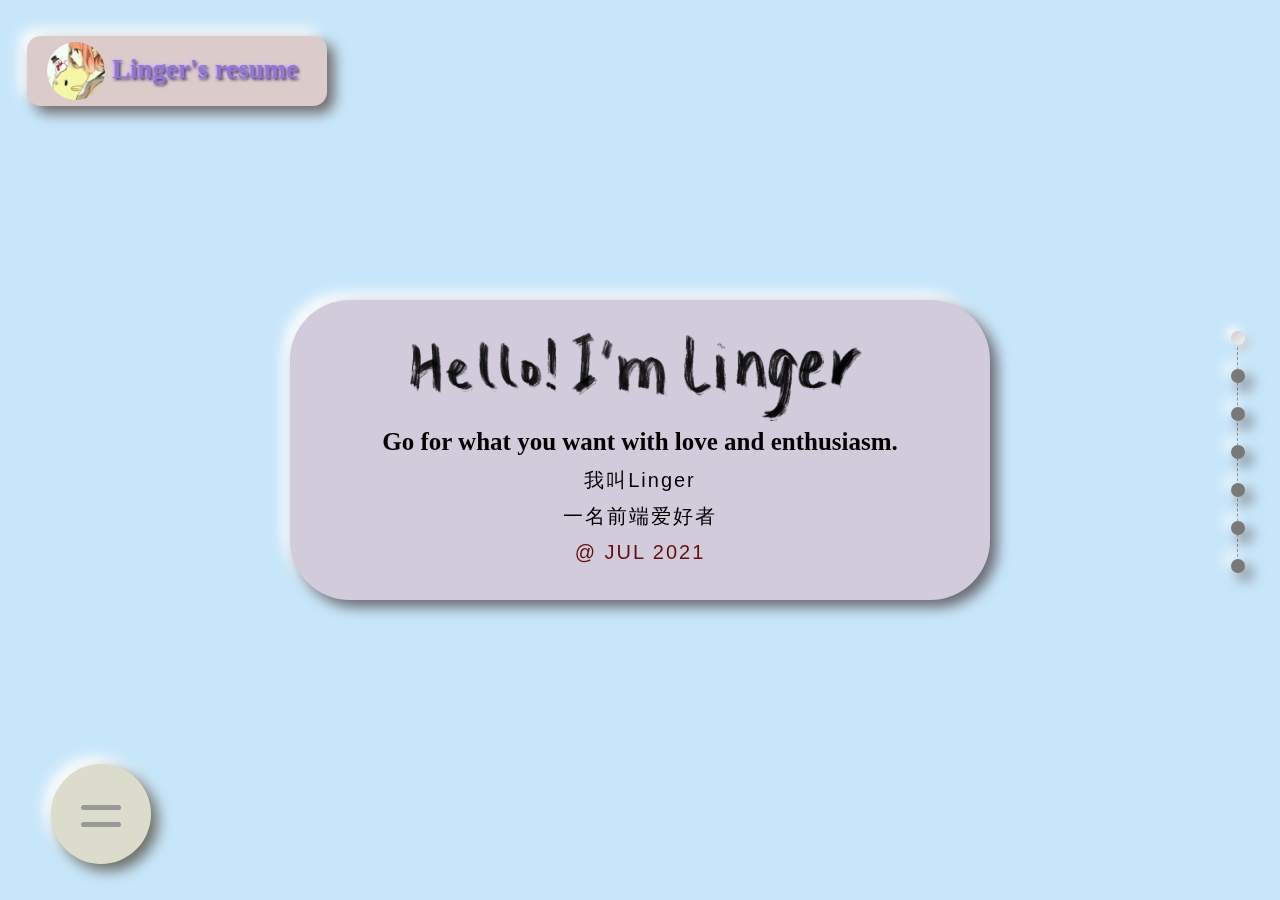
<file: index.html>
<!DOCTYPE html>
<html lang="en">
<head>
    <meta charset="UTF-8">
    <meta http-equiv="X-UA-Compatible" content="IE=edge">
    <meta name="viewport" content="width=device-width, initial-scale=1.0">
    <title>Linger的主页</title>

    <link rel="stylesheet" href="styles/style1.css">
<!-- 
    <script src="scripts/script1.js"></script> -->

</head>

<body>
    <!-- 左上信息栏 -->
    <a href="index.html" class="myresume-wrapper">
        <div class="myresume-img">
            <img src="imgs/touxiang.jpg" height="60px" width="60px" alt="头像">
        </div>
        <div class="myresume-p">
            <!-- 减少图片使用 加载太慢了 -->
            <!-- <img src="imgs/resume2.png" height="58px"  alt="linger's resume"> -->
            <div class="myresume-linger">Linger's resume</div>
        </div>
    </a>
    <!-- 左下导航栏 -->
    <div class="navbar">
        <input type="checkbox">
        <ul>
            <li class="nav">首页</li>
            <li class="nav">关于我</li>
            <li class="nav">技能</li>
            <li class="nav">我的经历</li>
            <li class="nav">我的作品</li>
            <li class="nav">兴趣</li>
            <li class="nav">联系我</li>
        </ul> 
        <span></span>
        <span></span>
    </div>
    
    <!-- 页面！ -->
    <main class="items">
        <!-- 页面1 首页 -->
        <div id="ym1" class="item ym-active">
            <div class="ym1-mid">
                <img src="imgs/hello2.png" height="90px" alt="hello!i'm linger">
                <!-- <h1>hello!I'm Linger!</h1> -->
                <strong>Go for what you want with love and enthusiasm.</strong>
                <p class="ym1-p1">我叫Linger</p>
                <p class="ym1-p2">一名前端爱好者</p>
                <!-- <strong>Go for what you want with love and enthusiasm.</strong> -->
                <p class="ym1-p3">@ JUL 2021</p>
            </div>
        </div>

        <!-- 页面2 关于我 -->
        <div id="ym2" class="item ym-next">
            <!-- 个人介绍 居中 -->
            <div class="ym2-intro">
                <div class="ym2-intro-l1"></div>
                <div class="ym2-intro-l2"></div>
                <div class="ym2-w">
                <img src="imgs/touxiang.jpg" height="200px" width="200px" alt="头像">
                </div>
                <div class="ym2-tx">
                    <h2 class="ym2-h21">-幸会，我是Linger！</h2>
                    <p>一名前端爱好者。前端即艺术~ 喜欢看些、整些花里胡哨的设计</p>
                    <h2 class="ym2-h22">-关于我</h2>
                    <p>坐标成都。现就读于电子科技大学软件工程专业</p>
                    <p>一点点编程基础  写一点文档  
                        测试优化些奇奇怪怪的东西  喜欢好看的事务  摄影  </p>
                    <p>前端学习ing  但又对UI起了兴趣w</p>
                </div>
            </div>
        </div>

        <!-- 页面3 技能 -->
        <div id="ym3" class="item">
            <!-- 大盒子 -->
            <div class="ym3-w">
                <!-- 左边的标题 -->
                <div class="ym3-h1">
                    <h1>&nbsp;S<br>
                        &nbsp;&nbsp;&nbsp;K<br>
                        &nbsp;&nbsp;I<br>
                        &nbsp;L<br>
                        &nbsp;&nbsp;&nbsp;L<br>
                        &nbsp;S</h1>
                </div>
                <!-- 技能框 右上 -->
                <div class="ym3-sk-jnk">
                    <ul class="ym3-sk-w">
                        <li class="ym3-sk">HTML</li>
                        <li class="ym3-sk">C</li>
                        <li class="ym3-sk">CSS</li>
                        <li class="ym3-sk">JS</li>
                    </ul>
                    <ul class="ym3-sk-jntd">
                        <li class=""></li>
                        <li class=""></li>
                        <li class=""></li>
                        <li class=""></li>
                    </ul>
                    <ul class="ym3-sk-jnt">
                        <li class="html"></li>
                        <li class="c"></li>
                        <li class="css"></li>
                        <li class="js"></li>
                    </ul>
                </div>
                <!-- 右下的3个小框 -->
                <div class="ym3-sk-qt1">Photography</div>
                <div class="ym3-sk-qt2">procreate</div>
                <div class="ym3-sk-qt3">design</div>
            </div>
        </div>

        <!-- 页面4 我的经历 -->
        <div id="ym4" class="item">
            <div class="ym4-w">
                <!-- 左边独立的文字 -->
                <div class="ym4-wdjl">我的经历</div>
                <div class="ym4-ny">
                    2020  <span>9月</span>
                </div>
                <!-- 时间轴 -->
                <div class="ym4-sjz">
                    <div class="ym4-sjz-q">
                        <h1>2021</h1>
                        <p>YEAR</p>
                    </div>
                    <div class="ym4-sjz-x">
                    </div>
                    <div class="ym4-sjz-point">
                    </div>
                </div>
                <!-- 右边的文字w -->
                <div class="ym4-text-w">
                    <h1>本科 就读于<span>电子科技大学</span></h1>
                    <h2> &lt;软件工程&gt; </h2>
                    <p> · 四级</p>
                    <p> · 软件e声 摄影/技术部 摄影+ps+简单剪辑与字幕 </p>
                    <p> · 成电互动工作室 建筑组 SU模型+UE4 </p>
                    <span class="ym4-text-tbc">To be continue……&nbsp;&nbsp;</span>
                </div>
            </div>
        </div>
        <!-- 页面5 我的作品 -->
        <div id="ym5" class="item">页面5</div>
        <!-- 页面6 兴趣 -->
        <div id="ym6" class="item">页面6</div>
        <!-- 页面7 联系我 -->
        <div id="ym7" class="item">页面7</div>
    </main>
    <!-- 那四个点 -->
    <ul class="pointlist">
        <li class="point point-active" data-index='0'></li>
        <li class="point" data-index='1'></li>
        <li class="point" data-index='2'></li>
        <li class="point" data-index='3'></li>
        <li class="point" data-index='4'></li>
        <li class="point" data-index='5'></li>
        <li class="point" data-index='6'></li>
    </ul>
    <script>
        window.onload = function(){
            //获取鼠标滚轮方向————
            // 获取id为ym1的div
            var ym1 = document.getElementById('ym1');
            var ym2 = document.getElementById('ym2');
            var ym3 = document.getElementById('ym3');
            var ym4 = document.getElementById('ym4');
            var ym5 = document.getElementById('ym5');
            var ym6 = document.getElementById('ym6');
            var ym7 = document.getElementById('ym7');
            // 为ym1绑定一个鼠标滚轮的事件
            ym1.onwheel = wheel;
            ym2.onwheel = wheel;
            ym3.onwheel = wheel;
            ym4.onwheel = wheel;
            ym5.onwheel = wheel;
            ym6.onwheel = wheel;
            ym7.onwheel = wheel;
            // var items = document.getElementsByClassName('item');
            // items.onwheel = wheel;
            function wheel(event) {
                event = event || window.event  //兼容处理。浏览器在IE/Opera中，用window.event写法；在Firefox里面,  用event写法。
                if (event.wheelDelta > 0) {
                    //alert("向上");
                    goPre();
                } else {
                    //alert("向下");
                    goNext();
                }
            }

            //网页切换实现
            var index = 0;//index表示第index个网页有active，在展示
            var items = document.getElementsByClassName('item');//网页
            var points = document.getElementsByClassName('point');//点
            var navs = document.getElementsByClassName('nav');//导航

            var ym3show = document.getElementsByClassName('ym3-sk-jnt')//第3页动画

            //先清除原有的active
            var clearActive = function() {
                for(var i=0;i<items.length;i++){
                    items[i].className = 'item';
                    points[i].className = 'point';
                }
            }
            // 给index的图片 和点 加上active   展示函数
            var goIndex = function () {
                clearActive();
                // if(index!=6)items[index+1].className = 'item ym-next';
                // if(index!=0)items[index-1].className = 'item ym-pre';
                if (index == 2){ym3show[0].className = 'ym3-sk-jnt ym3-sk-jnt-show';}
                items[index].className = 'item ym-active';
                points[index].className = 'point point-active';
            
            }
            // 当滚轮向下时的程序  下一页
            var goNext = function(){
                if (index < 6 ) {
                    index++;
                } 
                goIndex();
            }
            // 当滚轮向上时的程序 上一页
            var goPre = function(){
                if (index > 0) {
                    index--;
                } 
                goIndex();
            }
            //点的直接切换
            points[0].addEventListener('click',function () {
                index=0;
                goIndex();
            })
            points[1].addEventListener('click',function () {
                index=1;
                goIndex();
            })
            points[2].addEventListener('click',function () {
                index=2;
                goIndex();
            })
            points[3].addEventListener('click',function () {
                index=3;
                goIndex();
            })
            points[4].addEventListener('click',function () {
                index=4;
                goIndex();
            })
            points[5].addEventListener('click',function () {
                index=5;
                goIndex();
            })
            points[6].addEventListener('click',function () {
                index=6;
                goIndex();
            })
            //导航的切换==点
            navs[0].addEventListener('click',function () {
                index=0;
                goIndex();
            })
            navs[1].addEventListener('click',function () {
                index=1;
                goIndex();
            })
            navs[2].addEventListener('click',function () {
                index=2;
                goIndex();
            })
            navs[3].addEventListener('click',function () {
                index=3;
                goIndex();
            })
            navs[4].addEventListener('click',function () {
                index=4;
                goIndex();
            })
            navs[5].addEventListener('click',function () {
                index=5;
                goIndex();
            })
            navs[6].addEventListener('click',function () {
                index=6;
                goIndex();
            })

        }
            
    </script> 

</body>
</html>
</file>
<file: styles/style1.css>
html, body, div, span, applet, object, iframe,
h1, h2, h3, h4, h5, h6, p, blockquote, pre,
a, abbr, acronym, address, big, cite, code,
del, dfn, em, img, ins, kbd, q, s, samp,
small, strike, strong, sub, sup, tt, var,
b, u, i, center,
dl, dt, dd, ol, ul, li,
fieldset, form, label, legend,
table, caption, tbody, tfoot, thead, tr, th, td,
article, aside, canvas, details, embed, 
figure, figcaption, footer, header, hgroup, 
menu, nav, output, ruby, section, summary,
time, mark, audio, video {
	margin: 0;
	padding: 0;
	border: 0;
	font-size: 100%;
	font: inherit;
	vertical-align: baseline;
}
/* HTML5 display-role reset for older browsers */
article, aside, details, figcaption, figure, 
footer, header, hgroup, menu, nav, section {
	display: block;
}
body {
	line-height: 1;
}
ol, ul {
	list-style: none;
}
blockquote, q {
	quotes: none;
}
blockquote:before, blockquote:after,
q:before, q:after {
	content: '';
	content: none;
}
table {
	border-collapse: collapse;
	border-spacing: 0;
}
/* ——————————————————————以上是清空浏览器默认样式——————↑———————————————————— */

/* main{
	position:fixed;
	top: 0;
	left: 0;
	width:100%;
	height:100%;
	min-width: 1000px;
	z-index:-10;
	zoom: 1;
	background: linear-gradient(to right top,#b1f5e8,#6cdbeb);
	background-repeat: no-repeat;
	background-size: cover;
	-webkit-background-size: cover;
	-o-background-size: cover;
	background-position: center 0;
} */


/* ——————————————————————————7张网页——————start————————————————————————— */

.items{
	position: fixed;
	height: 100vh;
	width: 100vw;
}
#ym1{
	position: fixed;
	height: 100vh;
	width: 100vw;
	background:rgb(200, 230, 250);
}
#ym2{
	position: fixed;
	height: 100vh;
	width: 100vw;
	background:#cbd2dc;
}
#ym3{
	position: fixed;
	height: 100vh;
	width: 100vw;
	background:#cbdcdb;
}
#ym4{
	position: fixed;
	height: 100vh;
	width: 100vw;
	background:#cfdccb;
}
#ym5{
	position: fixed;
	height: 100vh;
	width: 100vw;
	background:#dcd3cb;
}
#ym6{
	position: fixed;
	height: 100vh;
	width: 100vw;
	background:#dccbcb;
}
#ym7{
	position: fixed;
	height: 100vh;
	width: 100vw;
	background:#d1cbdc;
}
.item{
/* 透明度（未显示时） */
opacity: 0;
/* 透明度？转换时间 */
transition: all 1s;
}
.ym-active{
    opacity: 1;/*透明度 （这是显示的时候）*/
    z-index: 10;
}


/* ——————————————————————————7张网页——————end————————————————————————— */

/* ————————————————————————右边的小圆点样式——————start———————————— */
.pointlist{
    position: fixed;
    right: 2.7%!important;
	/* 居中 */
	top: 50%;
	transform: translate3d(0,-50%,0);

    width: 14px;
	margin-top: 14px;
	z-index: 100;
}
.point{
	display: block;
    position: relative;
    margin-bottom: 24px;
    width: 14px;
    height: 14px;
    border-radius: 7px;
    opacity: 1;
    background: #797979;
	box-shadow:  7px 7px 14px #727272,
            	 -7px -7px 14px #ffffff;
	z-index: 100;
    /* 加个 小手指   */
    cursor: pointer;
}
/* hover凹下去 */
.point:hover{
	background: linear-gradient(145deg, #cccccc, #f3f3f3);
}
/* active按下去 */
.point-active{
	background: linear-gradient(145deg, #cccccc, #f3f3f3);
	box-shadow:  5px 5px 10px #cccccc,
	             -5px -5px 10px #fafafa;
}
/* 来根虚线 */
.pointlist:after {
    position: absolute;
    top: 6px;
    display: block;
    left: 0;
    width: 6px;
	/* 右边框 1px 虚线 颜色 */
    border-right: 1px dashed #8c7576; 
	/* 给个content才能显示出来边框 */
    content: '';
    height: 230px;/* 虚线长度 */
}

/* ————————————————————————右边的小圆点样式——————end———————————— */

/* ————————————————————————左上的信息栏resume——————start———————— */
/* 盒子大小 定位 */
.myresume-wrapper{
	margin-top: 4vh;
	margin-left: 3vh;
	position: fixed;
	height:70px ;
	width: 300px;
	z-index: 100;
	border-radius: 14px;
	background: #dccbcb;
	box-shadow:  7px 7px 14px #6e6666,
				-7px -7px 14px #ffffff;
}
/* hover凹下去 */
.myresume-wrapper:hover{
	background: linear-gradient(145deg, #cccccc, #f3f3f3);
}
.myresume-img{
	margin-top: 6px;
	margin-left: 20px;
	height: 58px;
	width: 58px;
    /* 变成圆的头像 */
	border-radius: 29px;
	overflow: hidden;
	
	opacity: 1;
}
.myresume-p{
	position:absolute;
	top: 7px;
	left: 85px;
}
/* linger's resume的样式 */
.myresume-linger{
	margin-top: 13px;
	font-family: "Comic Sans MS";
	font-size: 27px;
	font-weight: 600;
	/* 不换行 */
	white-space:nowrap;

	color: #9077d4;
	text-shadow:  1.5px 1.5px 3px #483c6a,
				 -1.5px -1.5px 3px #d8b3ff;

}

/* ————————————————————————左上的信息栏resume——————end———————— */

/* ————————————————————————左下的导航栏nav——————start———————— */
.navbar{
	position: fixed;
	left: 4vw;
	bottom: 4vh;
	padding: 20px;
	border-radius: 50px;
	/* 用flex竖着倒过来解决按钮在上面的问题 将按钮固定在下面 上拉菜单 */
	display: flex;
	flex-direction: column-reverse;

	background: #dbdccb;
	box-shadow:  7px 7px 14px #6e6e66,
            	 -7px -7px 14px #ffffff;
	z-index: 101;
}
/* 定位按钮在左下角 */
.navbar input{
	width: 50px;
	height: 50px;
	margin-left: 5px;
	margin-top: 5px;
	margin-bottom: 5px;
	background: #dbdccb;
	/* 让框消失 */
	opacity: 0;
	    /* 加个 小手指   */
		cursor: pointer;
}
/* 2根线 */
.navbar span{
	position: absolute;
	left: 30px;
	bottom: 37px;
	width: 40px;
	height: 5px;
	border-radius: 15px;
	background-color: #999;
	/* 解决鼠标在线上点击时点不到按钮的问题 */
	pointer-events: none;
	transition: all 0.5s;
}
.navbar span:nth-child(4){
	bottom: 54px;
}
/* 没点的时候ul菜单隐藏 */
.navbar ul{
	height: 0px;
	width: 60px;
	overflow: hidden;
	transition: all 0.5s;
} 
/* 每个导航按钮的样式 */
.nav{
	height: 40px;
	font-size: 15px;
	font-weight: 700;
	border-radius: 10px;
	/* 居中 */
	line-height: 40px;
	text-align:center;
	/* background-color: #fff; 用来看看位置 */
	    /* 加个 小手指   */
		cursor: pointer;
}
/* hover凹下去 */
.nav:hover{
	background: linear-gradient(145deg, #c5c6b7, #eaebd9);
	box-shadow:  7px 7px 14px #d9dac9,
				-7px -7px 14px #dddecd;
}
/* 点了之后ul从height从0到280px */
.navbar input:checked ~ ul{
	height: 280px;
}
/* 这里之前横着的2跟线旋转交叉变成 ×  */
.navbar input:checked ~ span:nth-child(3){
	bottom: 46px;
	transform: rotate(-45deg);
	background-color: rgb(253, 182, 182);
}
.navbar input:checked ~ span:nth-child(4){
	bottom: 46px;
	transform: rotate(45deg);
	background-color: rgb(253, 182, 182);
}

/* ————————————————————————左下的导航栏nav——————end———————— */



/* ————————————————————————ym1———————————————start——————— */
/* 中间定位 */
.ym1-mid{
	position: absolute;
	height: 300px;
	width: 700px;
	/* 居中 */
	left: 50%;
	top: 50%;
	transform: translate3d(-50%,-50%,0);
	/* 拟态效果 */
	border-radius: 60px;
	/* 颜色选择 */
	/* background: #c8e6fa;
	box-shadow:  7px 7px 14px #8ca1af,
				-7px -7px 14px #ffffff; */
	/* background: #dccbcb;
	box-shadow:  7px 7px 14px #6e6666,
				-7px -7px 14px #ffffff; */
	background: #d1cbdc;
	box-shadow:  7px 7px 14px #69666e,
				-7px -7px 14px #ffffff;
	
	/* flex容器，子容器自动生成容器 */
	display:flex;
	flex-direction:column; /*开了会横过来，该步使竖直 */
	justify-content: center;
	align-items: center;
}
.ym1-mid:hover{
	/* background: linear-gradient(145deg, #b4cfe1, #d6f6ff); */
	background: linear-gradient(145deg, #bcb7c6, #e0d9eb);
}
.ym1-mid h1{
	font-size: 70px;
}
.ym1-mid p{
	font-size: 20px;
	margin: 8px;
	font-family:-apple-system, BlinkMacSystemFont, 'Segoe UI', Roboto, Oxygen, Ubuntu, Cantarell, 'Open Sans', 'Helvetica Neue', sans-serif;
	letter-spacing: 2px;
}
.ym1-p3{
	color: rgb(99, 15, 15);
}
.ym1-mid strong{
	font-size: 25px;
	font-weight: 800;
	margin: 8px;
	font-family: "微软雅黑";
}

/* ————————————————————————ym1————————————————end———————— */

/* ————————————————————————ym2———————————————start——————— */
/* 中间的大框定位 */
.ym2-intro{
	position: absolute;
	height: 470px;
	width: 900px;
	border-radius: 60px;
	/* 居中 偏右下一点点*/
	left: 50%;
	top: 50%;
	transform: translate3d(-45%,-45%,0);
	background: #e3dcb5;
	box-shadow:  7px 7px 14px #726e5b,
				-7px -7px 14px #ffffff;
}
/* 圆 头像 */
.ym2-w img{
	position: relative; /* 不用ab 会塌陷因为下面的tx没给定位 */
	margin-top: 10px;
	border-radius: 50%;
	left: 50%;
	transform: translate3d(-50%,0,0);
	box-shadow:  7px 7px 14px #6e6b57,
            	 -7px -7px 14px #ffffff;

}
/* 下面的介绍tx 用弹性布局 */
.ym2-tx{
	margin-top: 10px;
	display:flex;
	flex-direction: column;
	justify-content: center;
}
.ym2-tx h2{
	border-radius: 5px;
	margin-top: 10px;
	padding: 5px;
	margin-left: 10%;
	font-size: 20px;
	letter-spacing: 2px;
	font-weight: 700;
	font-family: "Comic Sans MS";
	background: #cbdcdb;
	box-shadow: inset 4px 4px 8px #a2b0af,
				inset -4px -4px 8px #f4ffff;
}
.ym2-tx p{
	margin-top: 8px;
	margin-left: 10%;
	letter-spacing: 2px;
	font-size: 17px;
	font-weight: 500;
	font-family: "Comic Sans MS";
}
/* 凹下去的2个 */
.ym2-h21{
	width: 220px;
}
.ym2-h22{
	width: 110px;
}
.ym2-intro-l1{
	position: absolute;
	margin-top: 25px;
	right: 5%;
	width: 20px;
	height: 400px;
	border-radius: 5px;
	background: #cbdcdb;
	box-shadow: inset 4px 4px 8px #a2b0af,
				inset -4px -4px 8px #f4ffff;
}
.ym2-intro-l2{
	position: absolute;
	margin-top: 125px;
	right: 10%;
	width: 20px;
	height: 300px;
	border-radius: 5px;
	background: #cbdcdb;
	box-shadow: inset 4px 4px 8px #a2b0af,
				inset -4px -4px 8px #f4ffff;
}

/* ————————————————————————ym2————————————————end———————— */

/* ————————————————————————ym3———————————————start——————— */
/* 整体定位到中偏一点点右 */
.ym3-w{
	width: 650px;
	height: 420px;
	position: absolute;
	left: 50%;
	top: 50%;
	transform: translate3d(-45%,-50%,0);
}
/* SKILLS块 */
.ym3-h1{
	width: 100px;
	height: 400px;
	border-radius: 30px;
	position: absolute;
	left: 0;
	top: 0;
	background: #bdc4e5;
	box-shadow:  10px 10px 20px #5f6273,
				 -10px -10px 20px #ffffff;
}
.ym3-h1:hover{
	background: linear-gradient(145deg, #aab0ce, #cad2f5);
}
.ym3-h1 h1{
	margin-top: 30px;
	font-size: 55px;
	font-family:"Comic Sans MS" ;
	/* 字体颜色可改进一下emmm */
	color: rgb(231, 114, 114);
	text-shadow: 3px 3px 6px #5c4141,
				-3px -3px 6px #e9caca;
}
/* 技能条块 */
.ym3-sk-w{
	width: 500px;
	height: 300px;
	border-radius: 40px;
	position: absolute;
	left: 150px;
	top: 0;
	background: #b7bed7;
	box-shadow:  10px 10px 20px #5c5f6c,
				-10px -10px 20px #ffffff;
}
.ym3-sk{
	font-size: 30px;
	font-family:"Comic Sans MS" ;
	font-weight: 600;
	margin-top: 33px;
	margin-left: 30px;
	color:#c8e6fa;
	text-shadow:  2px 2px 4px #64737d,
				 -2px -2px 4px #ffffff;
}
.ym3-sk-jntd,.ym3-sk-jnt{
	position: absolute;
	left: 300px;
	top: 0;
}
.ym3-sk-jnt{
	margin-top: -5px;
}
.ym3-sk-jntd ul{
	width: 300px;
}
.ym3-sk-jntd li{
	width: 300px;
	border-radius: 15px;
	margin-top: 33px;
	height: 30px;
	background: #c8e6fa;
	box-shadow: inset 3px 3px 6px #a0b8c8,
				inset -3px -3px 6px #f0ffff;
	/* background: #b7bed7;
	box-shadow: inset 3px 3px 6px #9298ac,
				inset -3px -3px 6px #dce4ff; */
}
/* 技能进度 */
.ym3-sk-jnt li{
	content: "";
	display: block;
	border-radius: 10px;
	margin-left: 7px;
	margin-top: 43px;
	height: 20px;
	/* 颜色 */
	/* background: #c8e6fa;
	box-shadow:  1px 1px 2px #a0b8c8,
				-1px -1px 2px #f0ffff; */
	
	/* background: #b7bed7;
	box-shadow:  2px 2px 4px #9298ac,
					-2px -2px 4px #dce4ff; */
	
	background: #d7adad;
	box-shadow:  2px 2px 4px #ac8a8a,
					-2px -2px 4px #ffd0d0;
}
.ym3-sk-jnt li:hover{
	/* background: linear-gradient(145deg, #c4cbe6, #a5abc2); */
	background: linear-gradient(145deg, #e6b9b9, #c29c9c);
}

/* 加载技能条动画 */
.ym3-sk-jnt-show>.html{
	animation-name: html;
}
.ym3-sk-jnt-show>.c{
	animation-name: c;
}
.ym3-sk-jnt-show>.css{
	animation-name: css;
}
.ym3-sk-jnt-show>.js{
	animation-name: js;
}
.ym3-sk-jnt-show li{
	animation-duration: 1.2s;
	animation-fill-mode: forwards;
	animation-timing-function: ease-in-out;
	animation-delay:1s;
}
@keyframes html {
	from {
		width: 0;
	  }
	  to {
		width: 3600%;
	  }
}
@keyframes c {
	from {
		width: 0;
	  }
	  to {
		width: 3000%;
	  }
}
@keyframes css {
	from {
		width: 0;
	  }
	  to {
		width: 2300%;
	  }
}
@keyframes js {
	from {
		width: 0;
	  }
	  to {
		width: 1000%;
	  }
}

/* 下面的3个小块 都有hover凹下去*/
.ym3-sk-qt1{
	width: 133px;
	height: 70px;
	border-radius: 60px;
	position: absolute;
	margin-top: 330px;
	left: 150px;

	background: #dcd3cb;
	box-shadow:  10px 10px 20px #6e6a66,
				-10px -10px 20px #ffffff;
	
	/* 字体与居中 */
	font-family: 'Comic Sans MS';
	font-size: 20px;
	line-height: 70px;
	text-align:center;

}
.ym3-sk-qt1:hover{
	background: linear-gradient(145deg, #c6beb7, #ebe2d9);
}
.ym3-sk-qt2{
	width: 120px;
	height: 70px;
	border-radius: 60px;
	position: absolute;
	margin-top: 330px;
	left: 347px;

	background: #dccbd4;
	box-shadow:  10px 10px 20px #6e666a,
				 -10px -10px 20px #ffffff;
	/* 字体与居中 */
	font-family: 'Comic Sans MS';
	font-size: 20px;
	line-height: 70px;
	text-align:center;

}
.ym3-sk-qt2:hover{
	background: linear-gradient(145deg, #c6b7bf, #ebd9e3);
}
.ym3-sk-qt3{
	width: 120px;
	height: 70px;
	border-radius: 60px;
	position: absolute;
	margin-top: 330px;
	left: 530px;

	background: #d5dccb;
	box-shadow:  10px 10px 20px #6b6e66,
				 -10px -10px 20px #ffffff;

	/* 字体与居中 */
	font-family: 'Comic Sans MS';
	font-size: 20px;
	line-height: 70px;
	text-align:center;

}
.ym3-sk-qt3:hover{
	background: linear-gradient(145deg, #c0c6b7, #e4ebd9);
}


/* ————————————————————————ym3————————————————end———————— */

/* ————————————————————————ym4———————————————start——————— */
/* 定位大盒子 */
.ym4-w{
	width: 800px;
    min-height: 430px;
    padding-bottom: 1px;
    position: absolute;
    left: 50%;
    top: 50%;
    margin: -210px 0 0 -330px;

	/* background-color: rgb(255, 250, 225,0.4); */

	/* background: #b0e0e6; */
	/* box-shadow:  10px 10px 20px #465a5c,
				-10px -10px 20px #ffffff; */
}

/* 定位整个时间轴 包含圆q和下面的线x */
.ym4-sjz{
	position: absolute;
	top: 0;
	left: 100px;
	width: 100px;
}
/* 球的样式 */
.ym4-sjz-q{
	position: absolute;
	top: 0;
	height: 100px;
	width: 100px;
	border-radius: 50px;
	
	background: #b0e0e6;
	box-shadow:  9px 9px 18px #222e33,
				-9px -9px 18px #f5f5f5;
}
/* 里面的2排字 */
.ym4-sjz-q h1{
	font-size: 30px;
	font-family: 'Comic Sans MS';
	margin-top: 30px;
	margin-left: 14px;
	color: rgb(63, 6, 6);
}
.ym4-sjz-q p{
	font-size: 15px;
	font-family: 'Comic Sans MS';
	margin-top: 5px;
	margin-left: 30px;
	color: rgb(110, 46, 46);
}
/* 下面的线x */
.ym4-sjz-x{
	/* content: ""; */
	position: absolute;
	left: 45px;
	top: 100px;
	height: 300px;
	width: 10px;
	border-radius: 5px;

	background: #b0e0e6;
	box-shadow: inset 1px 1px 2px #465a5c,
				inset -1px -1px 2px #ffffff;
}
/* 时间轴上的点 */
.ym4-sjz-point{
	position: absolute;
	left: 40px;
	top: 160px;
	height: 20px;
	width: 20px;
	border-radius: 10px;

	background: linear-gradient(145deg, #bcf0f6, #9ecacf);
	box-shadow:  2px 2px 4px #465a5c,
				 -2px -2px 4px #ffffff;
}
/* 左边文字我的经历 */
.ym4-wdjl{
	position: absolute;
	top: 40px;
	font-size: 20px;
	font-weight: 600;
	color: #a1d2ff;
	text-shadow:  2px 2px 4px #000000,
				 -2px -2px 4px #dbffff;
}
/* 左边文字 年月 */
.ym4-ny{
	position: absolute;
	top: 159px;
	left: 30px;
	font-size:15px;
	font-weight: 900;
	letter-spacing: 2px;
	word-spacing: 4px;
	color: #a1d2ff;
	text-shadow:  2px 2px 4px #000000,
				 -2px -2px 4px #dbffff;
}
.ym4-ny span{
	font-size:20px;
}
/* 右边的文字 大框定位 */
.ym4-text-w{
	position: absolute;
	top: 50px;
	left: 250px;
	width: 550px;
	height: 350px;
	color: #5f4846;
	font-family: 'Comic Sans MS';
	/* background: #b0e0e6;看位置 */
}
.ym4-text-w h1{
	font-size: 24px;
	font-weight: 600;
}
.ym4-text-w h2{
	font-size: 16px;
	margin-top: 15px;
	color: rgb(150, 85, 0);
}
.ym4-text-w p{
	font-size: 16px;
	margin-top: 20px;
	margin-bottom: 10px;
	font-weight: 600;
	color: rgb(124, 68, 4);

}
.ym4-text-w span{
	font-size: 24px;
	letter-spacing: 1px;
	font-weight: 600;
	margin-left: 10px;
	padding: 20px;
	height: 30px;
	width: 210px;
	/* border-radius: 50%; */
	color: #6c91c0;
	background: #fecdc9;
	box-shadow:  2px 2px 4px #665250,
				-2px -2px 4px #ffffff;
	/* background: #b0e0e6;
	box-shadow: inset 1px 1px 2px #465a5c,
				inset -1px -1px 2px #ffffff; */
}
.ym4-text-w span:hover{
	box-shadow: inset 2px 2px 4px #665250,
				inset -2px -2px 4px #ffffff;
}
.ym4-text-tbc{
	position: absolute;
	top: 230px;
	width: 400px;
	white-space:nowrap; 
}




/* ————————————————————————ym4————————————————end———————— */

/* ————————————————————————ym5———————————————start——————— */
/* ————————————————————————ym5————————————————end———————— */

/* ————————————————————————ym6———————————————start——————— */
/* ————————————————————————ym6————————————————end———————— */

/* ————————————————————————ym7———————————————start——————— */
/* ————————————————————————ym7————————————————end———————— */
</file>
